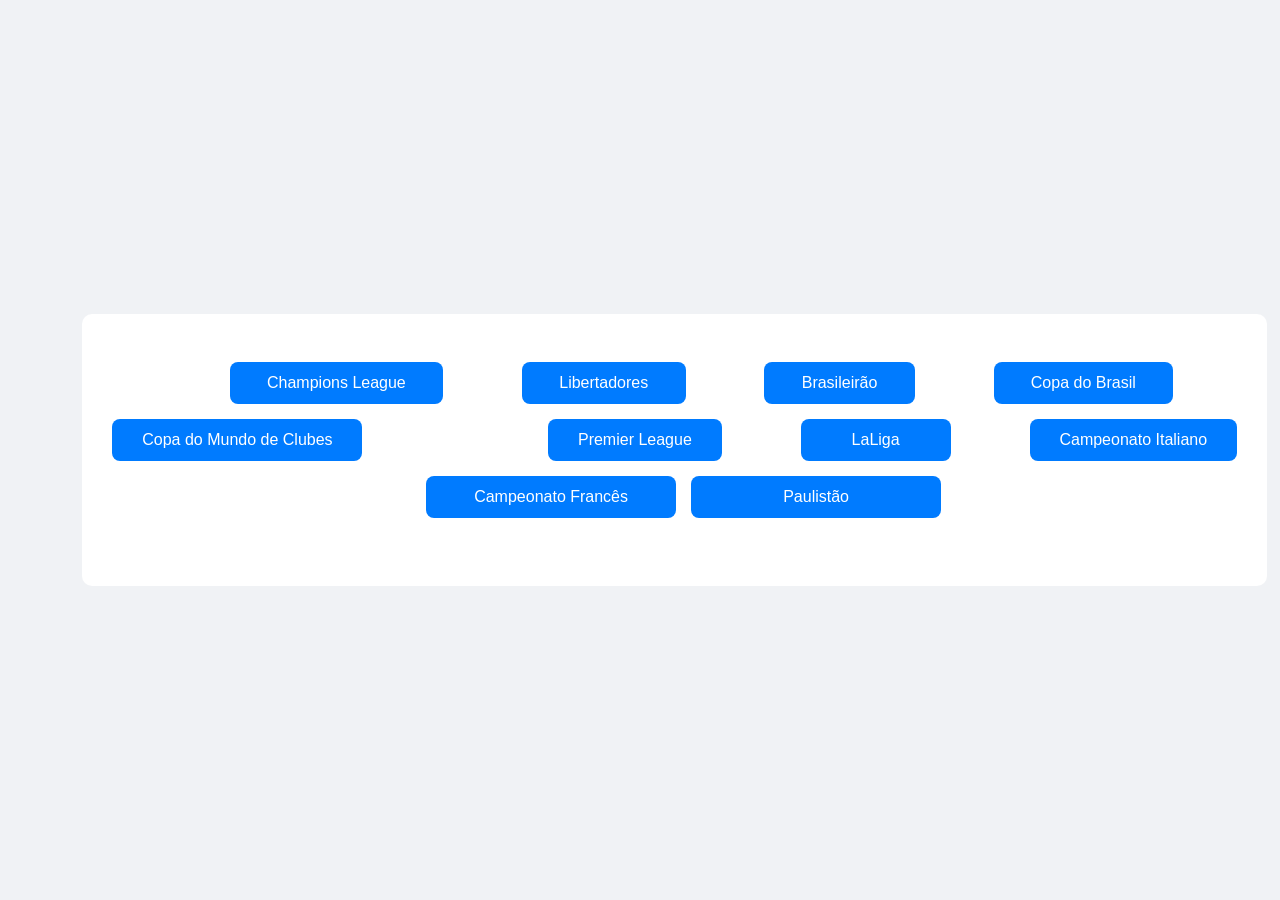
<file: index.html>
<!DOCTYPE html>
<html lang="pt-BR">
<head>
    <meta charset="UTF-8">
    <meta name="viewport" content="width=device-width, initial-scale=1.0">
    <title>Seleção de Competição</title>
    <link rel="stylesheet" href="style.css">
</head>
<body>
    <div class="container">
        <h1 id="competition-title">Selecione a Competição</h1>
        <div class="competitions-grid">
                        <button class="competition-btn" data-competition="champions">Champions League</button>
            <button class="competition-btn" data-competition="libertadores">Libertadores</button>
            <button class="competition-btn" data-competition="brasileirao">Brasileirão</button>
            <button class="competition-btn" data-competition="copa-brasil">Copa do Brasil</button>
            <button class="competition-btn" data-competition="mundial-clubes">Copa do Mundo de Clubes</button>
            
                        <button class="competition-btn" data-competition="premier-league">Premier League</button>
            <button class="competition-btn" data-competition="la-liga">LaLiga</button>
            <button class="competition-btn" data-competition="italiano">Campeonato Italiano</button>
            <button class="competition-btn" data-competition="frances">Campeonato Francês</button>
            <button class="competition-btn" data-competition="paulistao">Paulistão</button>
        </div>
    </div>

    <script>
        document.addEventListener('DOMContentLoaded', () => {
            const competitionBtns = document.querySelectorAll('.competition-btn');
            
            competitionBtns.forEach(button => {
                button.addEventListener('click', () => {
                    const selectedCompetition = button.dataset.competition;
                    
                    let model = '120min'; // Padrão com prorrogação
                    
                    // Usa o modelo de 90min para as competições de liga
                    if (selectedCompetition === 'premier-league' || selectedCompetition === 'la-liga' || selectedCompetition === 'italiano' || selectedCompetition === 'brasileirao') {
                        model = '90min';
                    }
                    
                    window.location.href = `relogio.html?comp=${selectedCompetition}&model=${model}`;
                });
            });
        });
    </script>
</body>
</html>
</file>
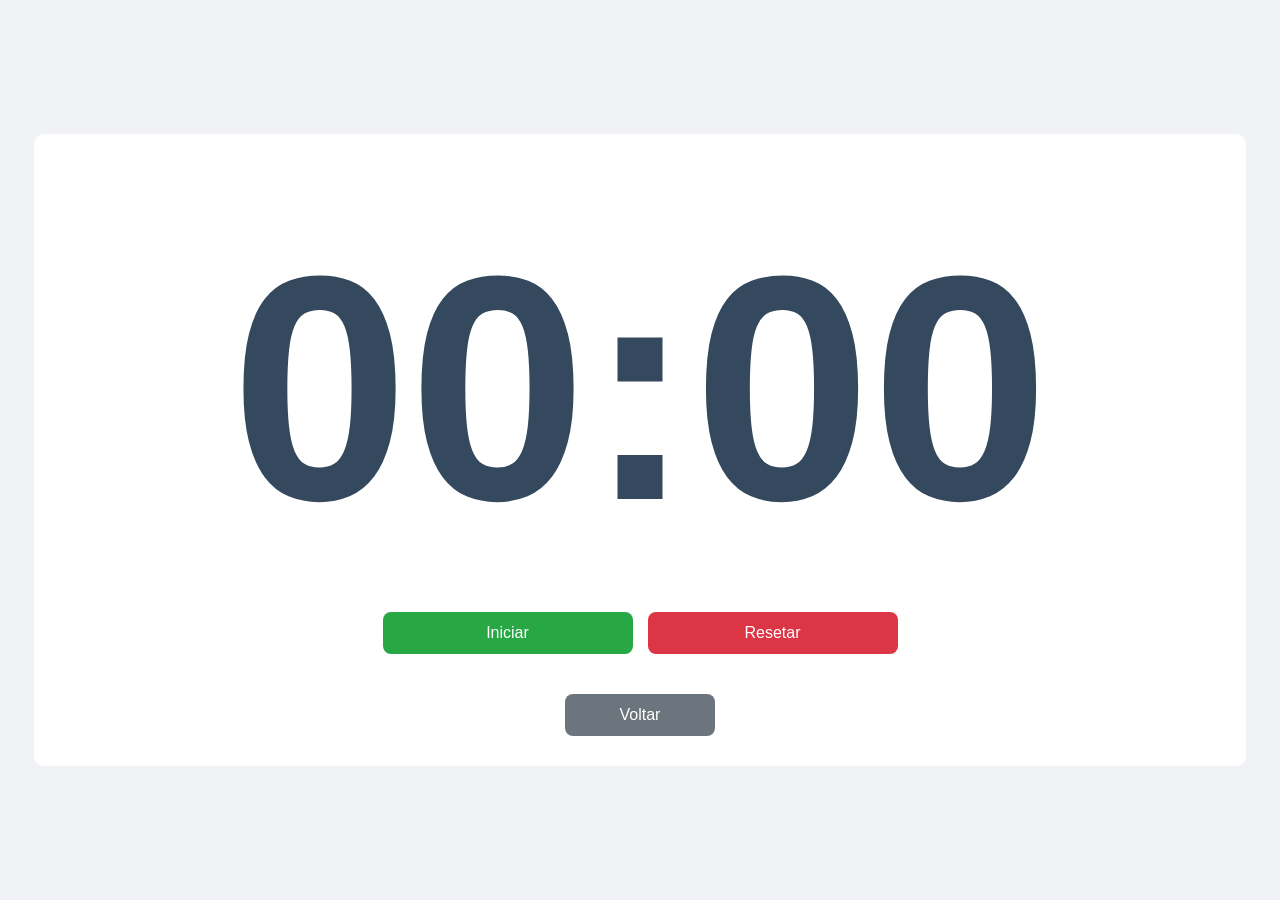
<file: relogio.html>
<!DOCTYPE html>
<html lang="pt-BR">
<head>
    <meta charset="UTF-8">
    <meta name="viewport" content="width=device-width, initial-scale=1.0">
    <title>Relógio de Futebol Personalizado - Jogo</title>
    <link rel="stylesheet" href="style.css">
    <link href="https://fonts.googleapis.com/css2?family=Anton&display=swap" rel="stylesheet">
</head>
<body id="game-body">
    <div class="container">
        <div class="clock-display">
            <span id="minutes">00</span>:<span id="seconds">00</span>
            <span class="plus-sign hidden">+</span> <span class="addition-input-wrapper hidden"> <input type="number" id="addition-time" min="0" max="99" value="0">
            </span>
        </div>
        
        <div class="controls">
            <button id="start-btn" class="control-btn">Iniciar</button>
            <button id="pause-btn" class="control-btn hidden">Pausar</button>
            <button id="reset-btn" class="control-btn hidden">Resetar</button>
            
            <button id="half-time-btn" class="control-btn hidden">Encerrar 1º Tempo</button>
            <button id="start-second-half-btn" class="control-btn hidden">Iniciar 2º Tempo</button>
            
            <button id="end-second-half-btn" class="control-btn hidden">Encerrar 2º Tempo</button>
            
            <button id="start-extra-time-btn" class="control-btn hidden">Iniciar Prorrogação</button>
            <button id="end-extra-time-btn" class="control-btn hidden">Encerrar Prorrogação</button>

            <button id="end-match-btn" class="control-btn hidden">Encerrar Partida</button>
        </div>
        <button id="back-to-model" class="back-btn">Voltar</button>
    </div>

    <script src="script.js"></script>
</body>
</html>
</file>
<file: style.css>
body {
    font-family: 'Arial', sans-serif;
    display: flex;
    justify-content: center;
    align-items: center;
    min-height: 100vh;
    background-color: #f0f2f5;
    margin: 0;
    color: #333;
}

.container {
    background-color: #fff;
    padding: 30px;
    border-radius: 10px;
    text-align: center;
    width: 90%;
    max-width: 1200px;
}

h1, h2 {
    display: none !important;
}

.competitions-grid, .model-options, .controls {
    display: flex;
    flex-wrap: wrap;
    justify-content: center;
    gap: 15px;
    margin-bottom: 20px;
}

.competition-btn, .model-btn, .control-btn, .back-btn {
    padding: 12px 25px;
    font-size: 1em;
    border: none;
    border-radius: 8px;
    cursor: pointer;
    transition: background-color 0.3s ease, transform 0.2s ease, color 0.3s ease;
    flex: 1 1 auto;
    max-width: 250px;
    min-width: 150px;
}

.competition-btn, .model-btn {
    background-color: #007bff;
    color: white;
}

.competition-btn:hover, .model-btn:hover {
    background-color: #0056b3;
    transform: translateY(-2px);
}

#start-btn { background-color: #28a745; color: white; }
#start-btn:hover { background-color: #218838; }

#pause-btn { background-color: #ffc107; color: #333; }
#pause-btn:hover { background-color: #e0a800; }

#reset-btn { background-color: #dc3545; color: white; }
#reset-btn:hover { background-color: #c82333; }

#half-time-btn, #end-match-btn, #start-second-half-btn, #end-second-half-btn {
    background-color: #6c757d; color: white;
}
#half-time-btn:hover, #end-match-btn:hover, #start-second-half-btn:hover, #end-second-half-btn:hover {
    background-color: #5a6268;
}

#start-extra-time-btn, #end-extra-time-btn {
    background-color: #17a2b8; color: white;
}
#start-extra-time-btn:hover, #end-extra-time-btn:hover {
    background-color: #138496;
}

.back-btn {
    background-color: #6c757d;
    color: white;
    margin-top: 20px;
}
.back-btn:hover {
    background-color: #5a6268;
}

.clock-display {
    font-size: 20em;
    font-weight: bold;
    margin: 40px auto;
    color: #34495e;
    display: flex;
    justify-content: center;
    align-items: flex-end;
    width: fit-content;
    white-space: nowrap;
}

.clock-display span {
    display: inline-block;
}

.plus-sign {
    font-size: 0.25em;
    font-weight: bold;
    margin: 0 15px;
    color: inherit;
    align-self: flex-end;
    padding-bottom: 20px;
}

.addition-input-wrapper {
    font-weight: normal;
    margin-left: 10px;
    display: flex;
    align-items: flex-end;
    color: inherit;
}

#addition-time {
    width: 100px;
    padding: 20px;
    font-size: 0.25em;
    border: 1px solid #000000;
    border-radius: 5px;
    text-align: center;
    margin-left: 5px;
}

#addition-time::-webkit-outer-spin-button,
#addition-time::-webkit-inner-spin-button {
    -webkit-appearance: none;
    margin: 0;
}

.hidden {
    display: none !important;
}

/* --- Personalização por Competição --- */

/* Champions League (ATUALIZADO) */
.comp-champions {
    background-image: linear-gradient(to right, #000bad, #0a0650);
    color: white;
}
.comp-champions .container { 
    background-image: linear-gradient(to right, #000bad, #0a0650);
    color: white;
}
.comp-champions .clock-display { color: #fff; }
.comp-champions .control-btn, .comp-champions .back-btn { background-color: #f7d54e; color: #2c2c2c; font-weight: bold; }
.comp-champions .control-btn:hover, .comp-champions .back-btn:hover { background-color: #e0be3a; }
.comp-champions .plus-sign { color: #fff; padding-bottom: 20px; }
.comp-champions .addition-input-wrapper { color: white; }
.comp-champions .addition-input-wrapper input { background-color: #444; color: #f7d54e; border-color: #f7d54e; }

/* Libertadores (ATUALIZADO) */
.comp-libertadores {
    background-image: linear-gradient(to right, #000000, #665a25);
    color: #eee;
}
.comp-libertadores .container {
    background-image: linear-gradient(to right, #000000, #665a25);
    color: #eee;
}
.comp-libertadores .clock-display { color: #fff; }
.comp-libertadores .control-btn, .comp-libertadores .back-btn { background-color: #ffd700; color: #4c0000; font-weight: bold; }
.comp-libertadores .control-btn:hover, .comp-libertadores .back-btn:hover { background-color: #e6c200; }
.comp-libertadores .plus-sign { color: #ffd700; padding-bottom: 20px; }
.comp-libertadores .addition-input-wrapper { color: #eee; }
.comp-libertadores .addition-input-wrapper input { background-color: #5a0000; color: #ffd700; border-color: #ffd700; }

/* Brasileirão (ATUALIZADO COM FONTE PRETA E GRADIENTE ASSIMÉTRICO) */
.comp-brasileirao {
    background-image: linear-gradient(to bottom, #8ef60a 25%, #fff61d 100%);
    color: #000000;
    font-family: 'Helvetica Neue LT Std', Helvetica, Arial, sans-serif;
}
.comp-brasileirao .container {
    background-image: linear-gradient(to bottom, #8ef60a 25%, #fff61d 100%);
    color: #000000;
    font-family: 'Helvetica Neue LT Std', Helvetica, Arial, sans-serif;
}
.comp-brasileirao .clock-display { color: #000000; }
.comp-brasileirao .control-btn, .comp-brasileirao .back-btn { background-color: #000000; color: #fff61d; font-weight: bold; }
.comp-brasileirao .control-btn:hover, .comp-brasileirao .back-btn:hover { background-color: #333333; }
.comp-brasileirao .plus-sign { color: #000000; padding-bottom: 20px; }
.comp-brasileirao .addition-input-wrapper { color: #000000; }
.comp-brasileirao .addition-input-wrapper input { background-color: #000000; color: #fff61d; border-color: #000000; }

/* Copa do Brasil (ATUALIZADO) */
.comp-copa-brasil {
    background-image: linear-gradient(to top, #333333, #666666);
    color: #fff;
}
.comp-copa-brasil .container {
    background-image: linear-gradient(to top, #333333, #666666);
    color: #fff;
}
.comp-copa-brasil .clock-display { color: #fff; }
.comp-copa-brasil .control-btn, .comp-copa-brasil .back-btn { background-color: #cccccc; color: #333; font-weight: bold; }
.comp-copa-brasil .control-btn:hover, .comp-copa-brasil .back-btn:hover { background-color: #b3b3b3; }
.comp-copa-brasil .plus-sign { color: #cccccc; padding-bottom: 20px; }
.comp-copa-brasil .addition-input-wrapper { color: #fff; }
.comp-copa-brasil .addition-input-wrapper input { background-color: #555; color: #cccccc; border-color: #cccccc; }

/* Copa do Mundo de Clubes */
.comp-mundial-clubes {
    background-color: #333;
    color: #fff;
}
.comp-mundial-clubes .container {
    background-color: #d5a434;
    border: 1px solid #555;
    padding-top: 50px;
    padding-bottom: 50px;
}
.comp-mundial-clubes .clock-display {
    background-color: #d5a434;
    color: #000000;
    font-family: 'Anton', sans-serif;
    font-size: 14em;
    font-weight: normal;
    padding: 40px 100px;
    border-radius: 5px;
    margin: 0 auto;
    width: fit-content;
    display: flex;
    justify-content: center;
    align-items: flex-end;
    text-shadow: none;
    height: fit-content;
    margin-bottom: 40px;
}
.comp-mundial-clubes .plus-sign {
    font-size: 0.25em;
    font-weight: bold;
    margin: 0 15px;
    color: #000000;
    align-self: flex-end;
    padding-bottom: 20px;
}
.comp-mundial-clubes .addition-input-wrapper {
    font-weight: normal;
    margin-left: 40px;
    display: flex;
    align-items: flex-end;
    padding-bottom: 20px;
    color: #000000;
}
.comp-mundial-clubes .addition-input-wrapper input {
    width: 240px;
    padding: 20px;
    font-size: 1.5em;
    border: 1px solid #777;
    border-radius: 5px;
    text-align: center;
    margin-left: 20px;
    background-color: #d5a434;
    color: #000000;
    outline: none;
}
.comp-mundial-clubes .addition-input-wrapper input:focus {
    border-color: #000000;
}
.comp-mundial-clubes .control-btn, .comp-mundial-clubes .back-btn {
    background-color: #d5a434;
    color: #000000;
    font-weight: bold;
}
.comp-mundial-clubes .control-btn:hover, .comp-mundial-clubes .back-btn:hover {
    background-color: #c0942e;
}
.comp-mundial-clubes #start-btn { background-color: #28a745; color: white; }
.comp-mundial-clubes #start-btn:hover { background-color: #218838; }
.comp-mundial-clubes #pause-btn { background-color: #ffc107; color: #333; }
.comp-mundial-clubes #pause-btn:hover { background-color: #e0a800; }
.comp-mundial-clubes #reset-btn { background-color: #dc3545; color: white; }
.comp-mundial-clubes #reset-btn:hover { background-color: #c82333; }
.comp-mundial-clubes #half-time-btn, .comp-mundial-clubes #end-match-btn, .comp-mundial-clubes #start-second-half-btn, .comp-mundial-clubes #end-second-half-btn {
    background-color: #6c757d; color: white;
}
.comp-mundial-clubes #half-time-btn:hover, .comp-mundial-clubes #end-match-btn:hover, .comp-mundial-clubes #start-second-half-btn:hover, .comp-mundial-clubes #end-second-half-btn:hover {
    background-color: #5a6268;
}
.comp-mundial-clubes #start-extra-time-btn, .comp-mundial-clubes #end-extra-time-btn {
    background-color: #17a2b8; color: white;
}
.comp-mundial-clubes #start-extra-time-btn:hover, .comp-mundial-clubes #end-extra-time-btn:hover {
    background-color: #138496;
}

/* Premier League (ATUALIZADO) */
.comp-premier-league {
    background-image: linear-gradient(to right, #63057b, #1f0160);
    color: white;
}
.comp-premier-league .container {
    background-image: linear-gradient(to right, #63057b, #1f0160);
    color: white;
}
.comp-premier-league .clock-display { color: #fff; }
.comp-premier-league .control-btn, .comp-premier-league .back-btn { background-color: #ff0000; color: white; font-weight: bold; }
.comp-premier-league .control-btn:hover, .comp-premier-league .back-btn:hover { background-color: #cc0000; }
.comp-premier-league .plus-sign { color: #ff0000; padding-bottom: 20px; }
.comp-premier-league .addition-input-wrapper { color: white; }
.comp-premier-league .addition-input-wrapper input { background-color: #33014a; color: #fff; border-color: #ff0000; }

/* LaLiga (ATUALIZADO) */
.comp-la-liga {
    background-image: linear-gradient(to right, #ff0000, #ffc400);
    color: #333;
}
.comp-la-liga .container {
    background-image: linear-gradient(to right, #ff0000, #ffc400);
    color: #333;
}
.comp-la-liga .clock-display { color: #fff; }
.comp-la-liga .control-btn, .comp-la-liga .back-btn { background-color: #ffc400; color: #ff0000; font-weight: bold; }
.comp-la-liga .control-btn:hover, .comp-la-liga .back-btn:hover { background-color: #e6b100; }
.comp-la-liga .plus-sign { color: #ffc400; padding-bottom: 20px; }
.comp-la-liga .addition-input-wrapper { color: #333; }
.comp-la-liga .addition-input-wrapper input { background-color: rgba(255, 0, 0, 0.5); color: #fff; border-color: #ffc400; }

/* Campeonato Italiano (ATUALIZADO) */
.comp-italiano {
    background-image: linear-gradient(to right, #360044, #060169);
    color: white;
}
.comp-italiano .container {
    background-image: linear-gradient(to right, #360044, #060169);
    color: white;
}
.comp-italiano .clock-display { color: #fff; }
.comp-italiano .control-btn, .comp-italiano .back-btn { background-color: #00ff00; color: #360044; font-weight: bold; }
.comp-italiano .control-btn:hover, .comp-italiano .back-btn:hover { background-color: #00cc00; }
.comp-italiano .plus-sign { color: #00ff00; padding-bottom: 20px; }
.comp-italiano .addition-input-wrapper { color: white; }
.comp-italiano .addition-input-wrapper input { background-color: #1a0022; color: #fff; border-color: #00ff00; }

/* Paulistão (NOVO) */
.comp-paulistao {
    background-image: linear-gradient(to right, #fc4035, #fc4035);
    color: white;
}
.comp-paulistao .container {
    background-image: linear-gradient(to right, #fc4035, #fc4035);
    color: white;
}
.comp-paulistao .clock-display {
    color: #fff;
    font-family: 'Cervino Black Neue', 'Arial Black', sans-serif;
    text-transform: uppercase;
}
.comp-paulistao .control-btn, .comp-paulistao .back-btn {
    background-color: #ffffff;
    color: #fc4035;
    font-weight: bold;
    font-family: 'Cervino Black Neue', sans-serif;
}
.comp-paulistao .control-btn:hover, .comp-paulistao .back-btn:hover {
    background-color: #e2e2e2;
}
.comp-paulistao .plus-sign {
    color: #fff;
}
.comp-paulistao .addition-input-wrapper {
    color: white;
}
.comp-paulistao .addition-input-wrapper input {
    background-color: rgba(255, 255, 255, 0.2);
    color: #fff;
    border: 2px solid #fff;
}

/* --- Responsividade para telas menores --- */
@media (max-width: 768px) {
    .competition-btn, .model-btn {
        flex-basis: 100%;
        max-width: none;
    }
    
    .container {
        width: 95%;
        padding: 20px;
    }

    .comp-mundial-clubes .clock-display {
        font-size: 10em;
        padding: 32px 60px;
        align-items: flex-end;
    }
    .comp-mundial-clubes .plus-sign {
        font-size: 0.25em;
        margin: 0 10px;
        padding-bottom: 12px;
    }
    .comp-mundial-clubes .addition-input-wrapper {
        margin-left: 32px;
        padding-bottom: 12px;
        color: #000000;
    }
    .comp-mundial-clubes .addition-input-wrapper input {
        width: 160px;
        padding: 12px;
        font-size: 1.5em;
        margin-left: 16px;
    }

    /* Ajustes gerais de responsividade para outros temas */
    .clock-display {
        font-size: 12em;
        margin: 40px auto;
        align-items: flex-end;
    }
    .clock-display span {
        min-width: 150px;
    }
    .plus-sign {
        font-size: 0.25em;
        padding-bottom: 12px;
    }
}
</file>
